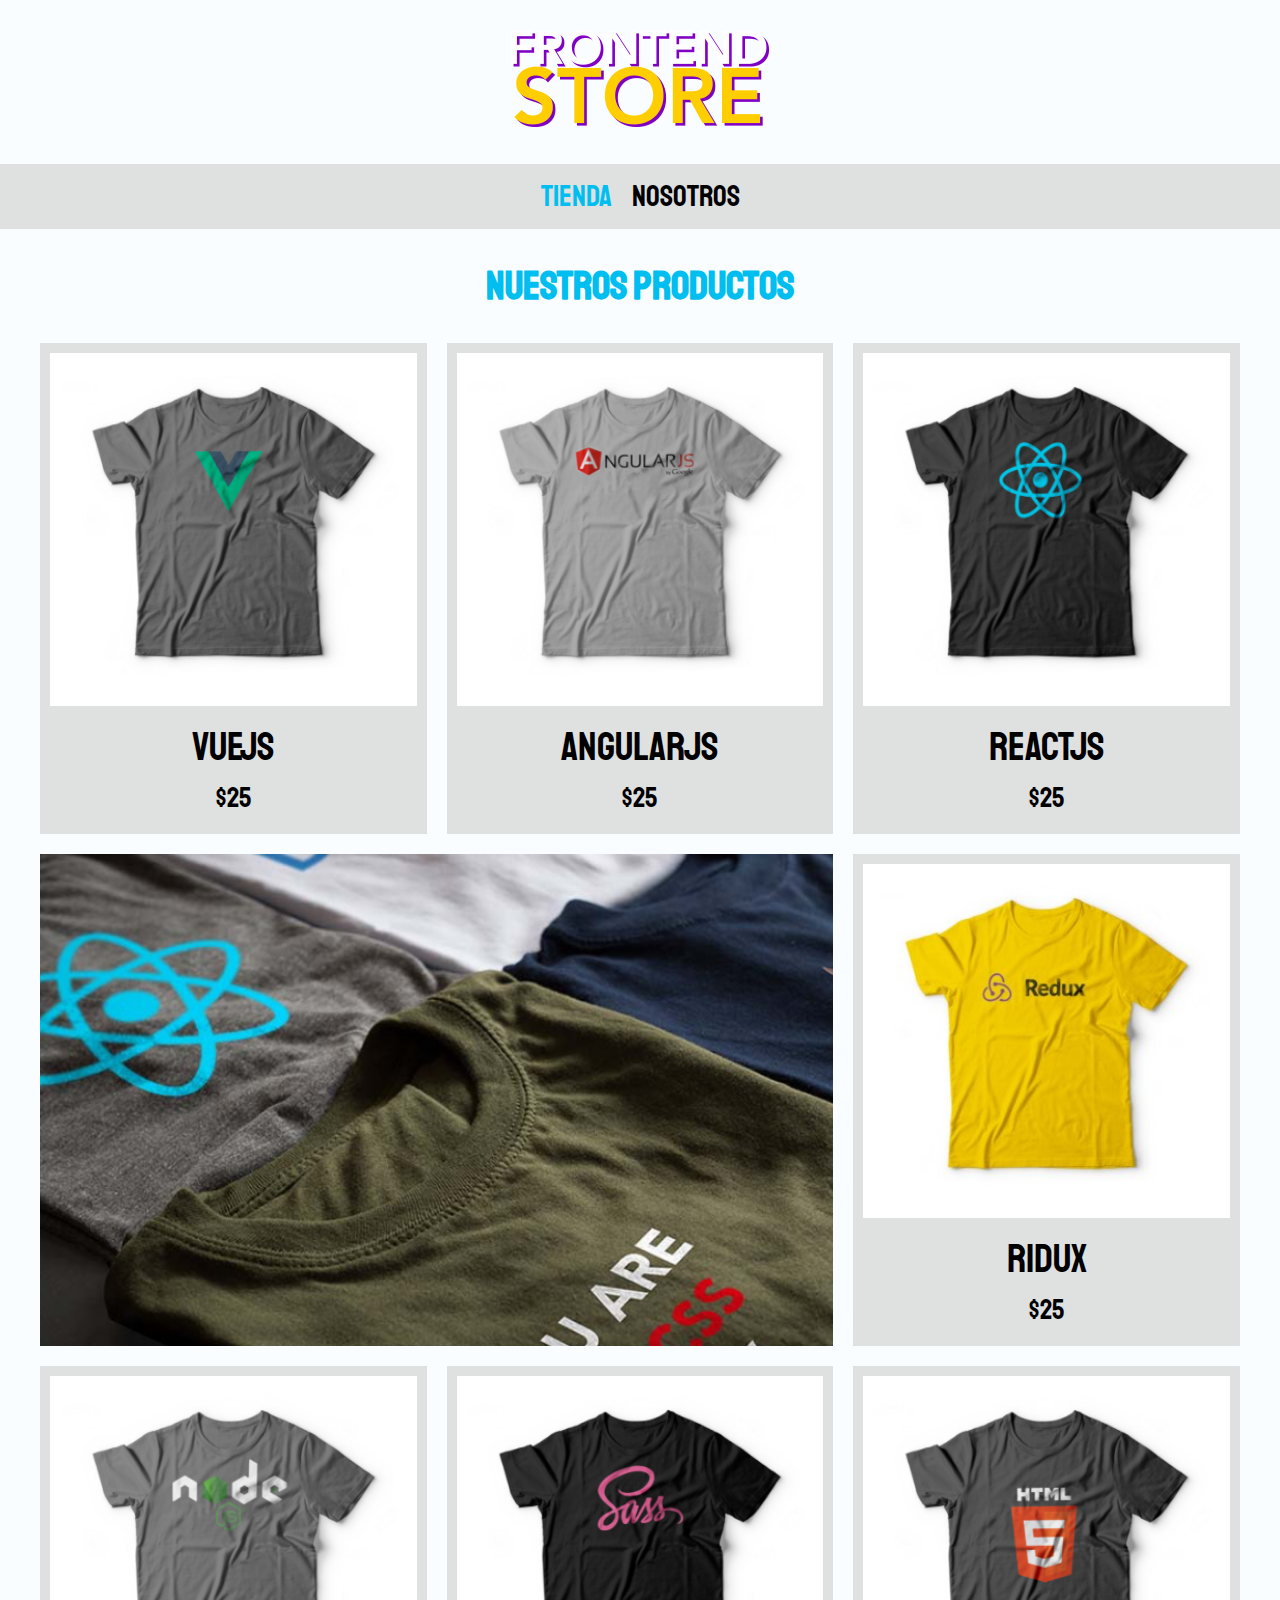
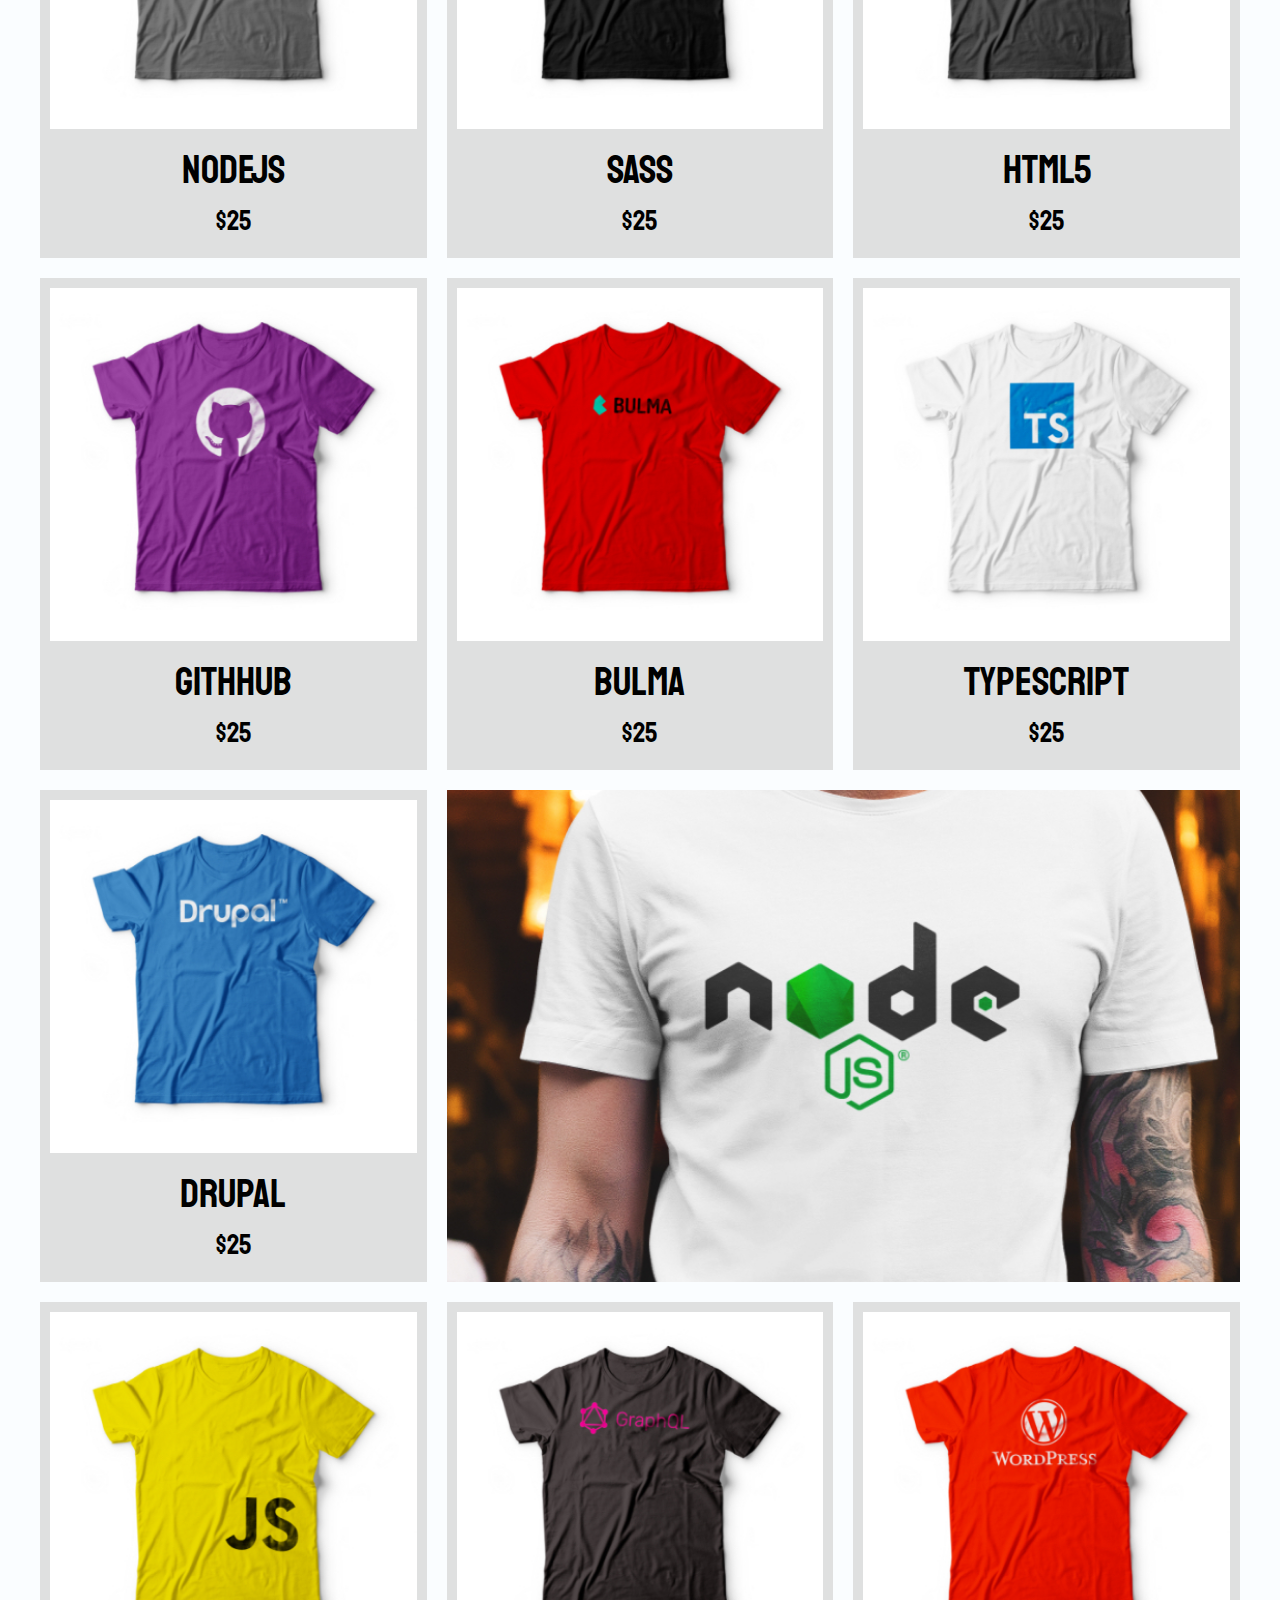
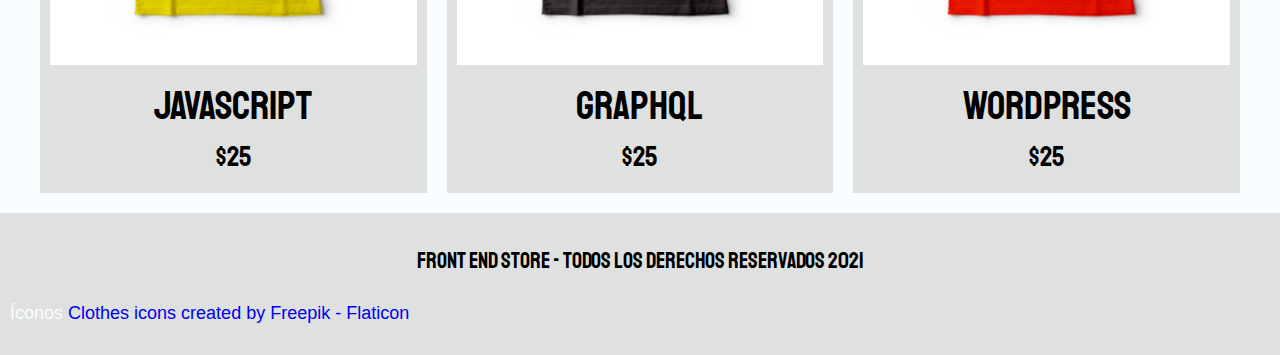
<file: index.html>
<!DOCTYPE html>
<html lang="en">
<head>
    <meta charset="UTF-8">
    <meta http-equiv="X-UA-Compatible" content="IE=edge">
    <meta name="viewport" content="width=device-width, initial-scale=1.0">
    <title>Frontend Store</title>
    <link rel="stylesheet" href="css/normalize.css">
    <link rel="preconnect" href="https://fonts.gstatic.com">
    <link href="https://fonts.googleapis.com/css2?family=Staatliches&display=swap" rel="stylesheet">    
    <link rel="stylesheet" href="css/styles.css">
    <link rel="shortcut icon" href="img/icon/favicon.ico" type="image/x-icon">
</head>
<body>
    <header class="header">
        <a href="index.html">
            <img class="header__logo" src="img/logo.png" alt="Logotipo">
        </a>
    </header>

        <nav class="navegacion">
            <a class="navegacion__enlace navegacion__enlace--activo" href="index.html">Tienda</a>
            <a class="navegacion__enlace" href="nosotros.html">Nosotros</a>
        </nav>

        <main class="contenedor">
            <h1>Nuestros productos</h1>

            <div class="grid">
                <div class="producto">
                    <a href="productos/producto.html">
                        <img class="producto__imagen" src="img/1.jpg" alt="Imagen Camisa">
                        <div class="producto__informacion">
                            <p class="producto__nombre">VueJS</p>
                            <p class="producto__precio">$25</p>
                        </div>
                    </a>
                </div> <!--FIN DE LA CLASE PRODUCTO AJHSBA-->

                <div class="producto">
                    <a href="productos/producto.html">
                        <img class="producto__imagen" src="img/2.jpg" alt="Imagen Camisa">
                        <div class="producto__informacion">
                            <p class="producto__nombre">AngularJS</p>
                            <p class="producto__precio">$25</p>
                        </div>
                    </a>
                </div> <!--FIN DE LA CLASE PRODUCTO AJHSBA-->

                <div class="producto">
                    <a href="productos/producto.html">
                        <img class="producto__imagen" src="img/3.jpg" alt="Imagen Camisa">
                        <div class="producto__informacion">
                            <p class="producto__nombre">ReactJS</p>
                            <p class="producto__precio">$25</p>
                        </div>
                    </a>
                </div> <!--FIN DE LA CLASE PRODUCTO AJHSBA-->

                <div class="producto">
                    <a href="productos/producto.html">
                        <img class="producto__imagen" src="img/4.jpg" alt="Imagen Camisa">
                        <div class="producto__informacion">
                            <p class="producto__nombre">Ridux</p>
                            <p class="producto__precio">$25</p>
                        </div>
                    </a>
                </div> <!--FIN DE LA CLASE PRODUCTO AJHSBA-->

                <div class="producto">
                    <a href="productos/producto.html">
                        <img class="producto__imagen" src="img/5.jpg" alt="Imagen Camisa">
                        <div class="producto__informacion">
                            <p class="producto__nombre">NodeJS</p>
                            <p class="producto__precio">$25</p>
                        </div>
                    </a>
                </div> <!--FIN DE LA CLASE PRODUCTO AJHSBA-->

                <div class="producto">
                    <a href="productos/producto.html">
                        <img class="producto__imagen" src="img/6.jpg" alt="Imagen Camisa">
                        <div class="producto__informacion">
                            <p class="producto__nombre">SASS</p>
                            <p class="producto__precio">$25</p>
                        </div>
                    </a>
                </div> <!--FIN DE LA CLASE PRODUCTO AJHSBA-->

                <div class="producto">
                    <a href="productos/producto.html">
                        <img class="producto__imagen" src="img/7.jpg" alt="Imagen Camisa">
                        <div class="producto__informacion">
                            <p class="producto__nombre">HTML5</p>
                            <p class="producto__precio">$25</p>
                        </div>
                    </a>
                </div> <!--FIN DE LA CLASE PRODUCTO AJHSBA-->

                <div class="producto">
                    <a href="productos/producto.html">
                        <img class="producto__imagen" src="img/8.jpg" alt="Imagen Camisa">
                        <div class="producto__informacion">
                            <p class="producto__nombre">GitHhub</p>
                            <p class="producto__precio">$25</p>
                        </div>
                    </a>
                </div> <!--FIN DE LA CLASE PRODUCTO AJHSBA-->

                <div class="producto">
                    <a href="productos/producto.html">
                        <img class="producto__imagen" src="img/9.jpg" alt="Imagen Camisa">
                        <div class="producto__informacion">
                            <p class="producto__nombre">Bulma</p>
                            <p class="producto__precio">$25</p>
                        </div>
                    </a>
                </div> <!--FIN DE LA CLASE PRODUCTO AJHSBA-->

                <div class="producto">
                    <a href="productos/producto.html">
                        <img class="producto__imagen" src="img/10.jpg" alt="Imagen Camisa">
                        <div class="producto__informacion">
                            <p class="producto__nombre">TypeScript</p>
                            <p class="producto__precio">$25</p>
                        </div>
                    </a>
                </div> <!--FIN DE LA CLASE PRODUCTO AJHSBA-->

                <div class="producto">
                    <a href="productos/producto.html">
                        <img class="producto__imagen" src="img/11.jpg" alt="Imagen Camisa">
                        <div class="producto__informacion">
                            <p class="producto__nombre">Drupal</p>
                            <p class="producto__precio">$25</p>
                        </div>
                    </a>
                </div> <!--FIN DE LA CLASE PRODUCTO AJHSBA-->

                <div class="producto">
                    <a href="productos/producto.html">
                        <img class="producto__imagen" src="img/12.jpg" alt="Imagen Camisa">
                        <div class="producto__informacion">
                            <p class="producto__nombre">JavaScript</p>
                            <p class="producto__precio">$25</p>
                        </div>
                    </a>
                </div> <!--FIN DE LA CLASE PRODUCTO AJHSBA-->

                <div class="producto">
                    <a href="productos/producto.html">
                        <img class="producto__imagen" src="img/13.jpg" alt="Imagen Camisa">
                        <div class="producto__informacion">
                            <p class="producto__nombre">GraphQL</p>
                            <p class="producto__precio">$25</p>
                        </div>
                    </a>
                </div> <!--FIN DE LA CLASE PRODUCTO AJHSBA-->

                <div class="producto">
                    <a href="productos/producto.html">
                        <img class="producto__imagen" src="img/14.jpg" alt="Imagen Camisa">
                        <div class="producto__informacion">
                            <p class="producto__nombre">WordPress</p>
                            <p class="producto__precio">$25</p>
                        </div>
                    </a>
                </div> <!--FIN DE LA CLASE PRODUCTO AJHSBA-->

                <div class="grafico grafico--camisas"></div>
                <div class="grafico grafico--node"></div>
            </div>
        </main>


        <footer class="footer">
            <p class="footer__texto">Front End Store - Todos los derechos reservados 2021</p>
            <p>Íconos <a href="https://www.flaticon.com/free-icons/clothes" title="clothes icons">Clothes icons created by Freepik - Flaticon</a></p>
        </footer>
</body>
</html>
</file>
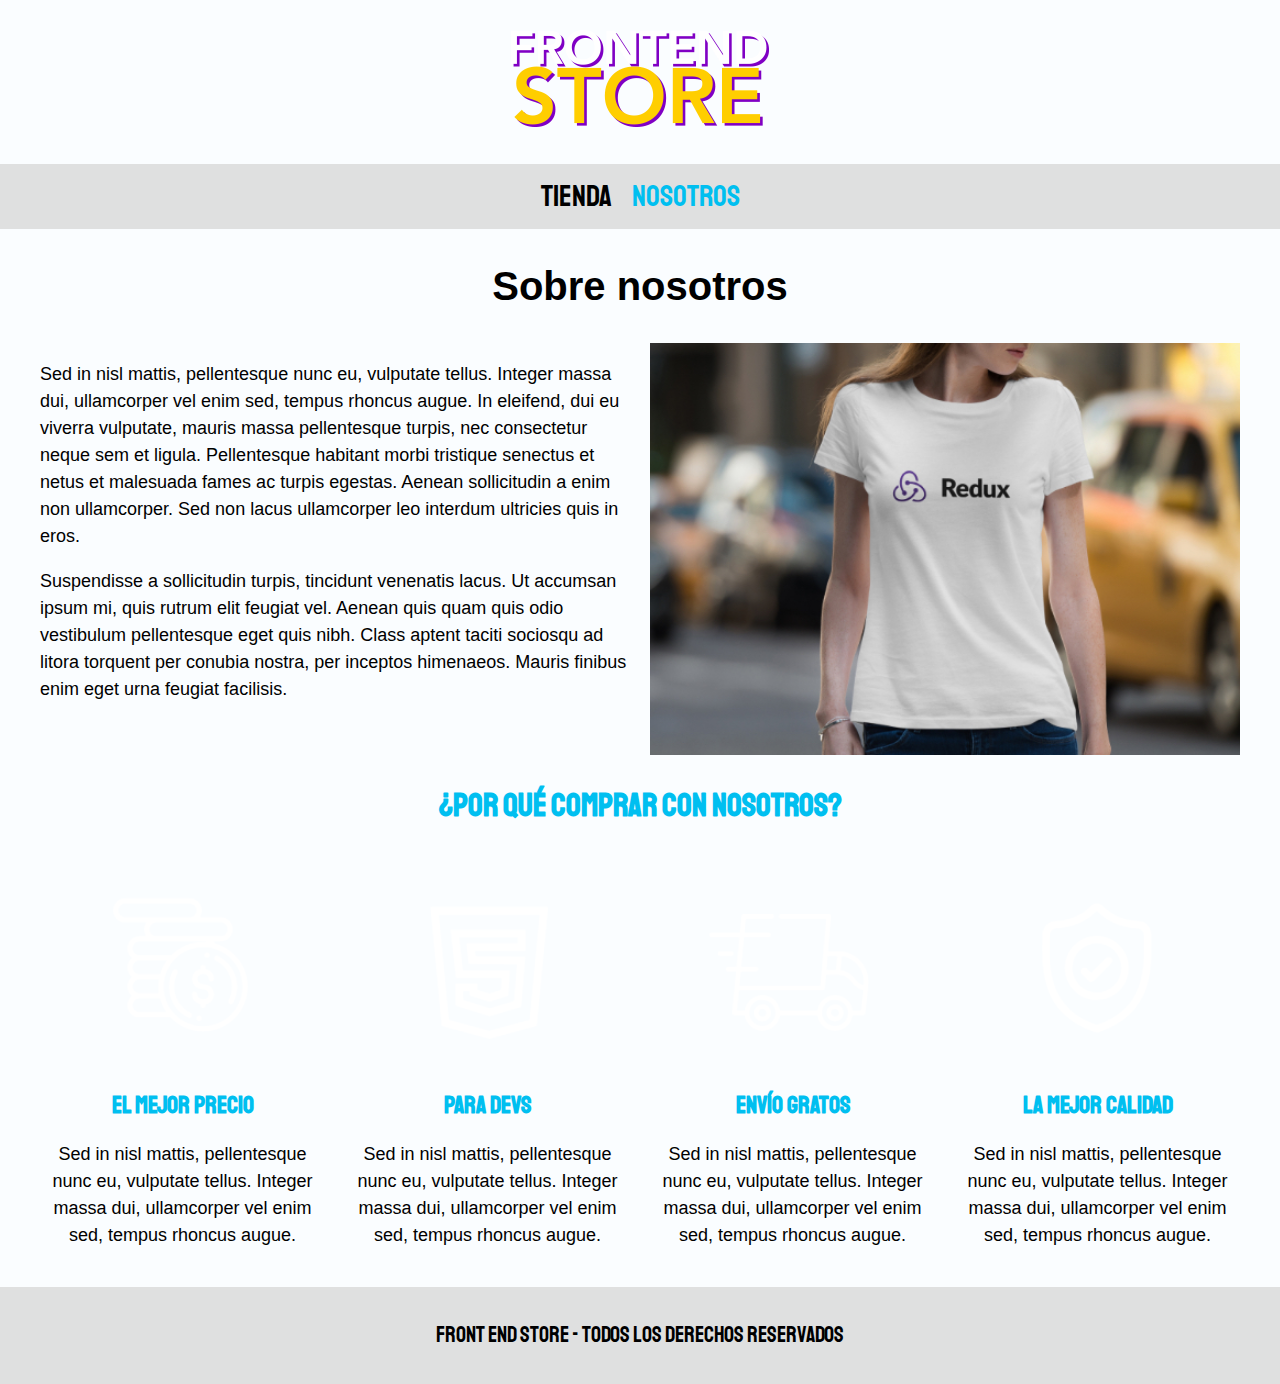
<file: nosotros.html>
<!DOCTYPE html>
<html lang="en">
<head>
    <meta charset="UTF-8">
    <meta http-equiv="X-UA-Compatible" content="IE=edge">
    <meta name="viewport" content="width=device-width, initial-scale=1.0">
    <title>Frontend Store</title>
    <link rel="stylesheet" href="css/normalize.css">
    <link rel="preconnect" href="https://fonts.gstatic.com">
    <link href="https://fonts.googleapis.com/css2?family=Staatliches&display=swap" rel="stylesheet">    
    <link rel="stylesheet" href="css/styles.css">
    <link rel="shortcut icon" href="img/icon/favicon.ico" type="image/x-icon">
</head>
<body>
    <header class="header">
        <a href="index.html">
            <img class="header__logo" src="img/logo.png" alt="Logotipo">
        </a>
    </header>

        <nav class="navegacion">
            <a class="navegacion__enlace" href="index.html">Tienda</a>
            <a class="navegacion__enlace navegacion__enlace--activo" href="nosotros.html">Nosotros</a>
        </nav>

        <main class="contenedor">
            <h1 class="titulo-nosotros">Sobre nosotros</h1>

            <div class="nosotros">
            <div class="nosotros__contenido">
                <p>Sed in nisl mattis, pellentesque nunc eu, vulputate tellus. Integer massa dui, ullamcorper 
                vel enim sed, tempus rhoncus augue. In eleifend, dui eu viverra vulputate, mauris massa 
                pellentesque turpis, nec consectetur neque sem et ligula. Pellentesque habitant morbi tristique
                senectus et netus et malesuada fames ac turpis egestas. Aenean sollicitudin a enim non ullamcorper.
                Sed non lacus ullamcorper leo interdum ultricies quis in eros. </p>

                <p>Suspendisse a sollicitudin turpis, tincidunt venenatis lacus. Ut accumsan ipsum mi, quis rutrum elit feugiat vel. 
                Aenean quis quam quis odio vestibulum pellentesque eget quis nibh. Class aptent taciti sociosqu ad litora torquent
                per conubia nostra, per inceptos himenaeos. Mauris finibus enim eget urna feugiat facilisis. </p>
            </div>
            <img class="nosotros__imagen" src="img/nosotros.jpg" alt="imagen nosotros">
        </div>
        </main>

        <section class="contenedor comprar">
            <h2 class="comprar__titulo">¿Por qué comprar con nosotros?</h2>

            <div class="bloques">
                <div class="bloque">
                    <img class="bloque__imagen" src="img/icono_1.png" alt="porque comprar">
                    <h3 class="bloque__titulo">El mejor precio</h3>
                    <p class="bloque__texto">Sed in nisl mattis, pellentesque nunc eu, vulputate tellus. Integer massa dui, ullamcorper 
                    vel enim sed, tempus rhoncus augue.</p>
                </div> <!--cierra un bloque-->

                <div class="bloque">
                    <img class="bloque__imagen" src="img/icono_2.png" alt="porque comprar">
                    <h3 class="bloque__titulo">Para devs</h3>
                    <p class="bloque__texto">Sed in nisl mattis, pellentesque nunc eu, vulputate tellus. Integer massa dui, ullamcorper 
                    vel enim sed, tempus rhoncus augue.</p>
                </div> <!--cierra un bloque-->

                <div class="bloque">
                    <img class="bloque__imagen" src="img/icono_3.png" alt="porque comprar">
                    <h3 class="bloque__titulo">Envío gratos</h3>
                    <p class="bloque__texto">Sed in nisl mattis, pellentesque nunc eu, vulputate tellus. Integer massa dui, ullamcorper 
                    vel enim sed, tempus rhoncus augue.</p>
                </div> <!--cierra un bloque-->

                <div class="bloque">
                    <img class="bloque__imagen" src="img/icono_4.png" alt="porque comprar">
                    <h3 class="bloque__titulo">La mejor calidad</h3>
                    <p class="bloque__texto">Sed in nisl mattis, pellentesque nunc eu, vulputate tellus. Integer massa dui, ullamcorper 
                    vel enim sed, tempus rhoncus augue.</p>
                </div> <!--cierra un bloque-->

            </div> <!--cierra cada uno de los bloques-->
        </section>

        <footer class="footer">
            <p class="footer__texto">Front End Store - Todos los derechos reservados</p>
        </footer>
</body>
</html>
</file>
<file: css/styles.css>
/*Variables*/
:root {
    --primario: #FAFDFF;
    --primarioOscuro: #DFE0E0;
    --secundario: #00BFF0;
    --secundarioOscuro: #006DC6
    ;
    --blanco: #FAFDFF;
    --negro: #000;

    --fuentePrincipal: 'Staatliches', cursive;
    --tituloDeCursos: Lato, sans-serif;
}

/*box-sizing*/
html {
    box-sizing: border-box;
    font-size: 62.5%; /*Esto hace que 1rem sea igual a 10px*/
}
*, *:before, *:after {
    box-sizing: inherit;
}

/*globales*/
body {
    background-color: var(--primario);
    font-size: 1.6rem;
    line-height: 1.5; /*interlineado, o base de la fuente*/
}

p {
    font-size: 1.8rem;
    font-family: Arial, Helvetica, sans-serif;
    color: var(--blanco)
}

a {
    text-decoration: none;
}

img {
    width: 100%;
}

.contenedor {
    max-width: 120rem;
    margin: 0 auto;
}

h1, h2, h3 {
    text-align: center;
    color: var(--secundario);
    font-family: var(--fuentePrincipal);
}

h1 {
    font-size: 4rem;
}
h2 {
    font-size:3.2rem;
}
h3 {
    font-size:2.4rem;
}

/*Footer*/
.footer {
    background-color: var(--primarioOscuro);
    padding: 1rem;
    margin-top: 2rem;
}
.footer__texto {
    font-family: var(--fuentePrincipal);
    color: var(--negro);
    text-align: center;
    font-size: 2.2rem;
}

/*header*/
.header {
    display: flex;
    justify-content: center;
}
.header__logo {
    margin: 3rem 0;

}

/*nagegacion*/
.navegacion {
    background-color: var(--primarioOscuro);
    padding: 1rem;
    display: flex;
    justify-content: center;
    gap: 2rem; /*separación en la navegación en flexbox*/

}
.navegacion__enlace {
    font-family: var(--fuentePrincipal);
    color: var(--negro);
    font-size: 3rem;
}
.navegacion__enlace--activo, /*modificador*/
.navegacion__enlace:hover {
    color: var(--secundario);
}

/*GRID o también puede llamarse front end*/
.grid {
    display: grid;
    grid-template-columns: repeat(2,1fr); /*que s*/
    gap: 2rem; /*separación de columnas*/
} /*para posicionar los elementos*/
@media (min-width: 768px) {
    .grid {
        grid-template-columns: repeat(3,1fr);
    } 
}


/*Producto*/
.producto {
    background-color: var(--primarioOscuro);
    padding: 1rem;
}
.producto__nombre{
    font-size: 4rem;
    font-family: var(--tituloDeCursos);
    color: var(--negro);
}
.producto__precio {
    font-size: 2.8rem;
    color: var(--negro);
}
.producto__nombre,
.producto__precio {
    font-family: var(--fuentePrincipal);
    margin: 1rem 0;
    text-align: center;
    line-height: 1.2;
}

/*Gráfico*/
.grafico {
    min-height: 30rem;
    background-repeat: no-repeat;
    background-size: cover;
    grid-column: 1 / 3;
}
.grafico--camisas {
    grid-row: 2 / 3; /*los números de arriba hacia abajo*/
    background-image: url(../img/grafico1.jpg);
}
.grafico--node {
    background-image: url(../img/grafico2.jpg);
    grid-row: 8 / 9;
}
@media (min-width: 768px) {
    .grafico--node {
        grid-row: 5 / 6;
        grid-column: 2 / 4;
    }
}

/*NOSOTROS*/
.titulo-nosotros {
    color: var(--negro);
    font-family: var(--tituloDeCursos);
}
.nosotros {
    display: grid;
    grid-template-rows: repeat(2, auto); /*para que tome el ramaño automáticamente*/
}
.nosotros__contenido p {
    color: var(--negro);
}
@media (min-width: 768px) {
    .nosotros {
        grid-template-columns: repeat(2, 1fr); /*2 columnas*/
        column-gap: 2rem;
    }
}
.nosotros__imagen {
    grid-row: 1 / 2;
}
@media (min-width: 768px) {
    .nosotros__imagen {
        grid-column: 2 / 3;
    }
}

/*BLOQUES*/
.bloques {
    display: grid;
    grid-template-columns: repeat(2, 1fr);
    gap: 2rem;
}
.bloque__texto {
    color: var(--negro);
}
@media (min-width: 768px) {
    .bloques {
        grid-template-columns: repeat(4, 1fr);

    }
}
.bloque {
    text-align: center;
}

.bloque__titulo {
    margin: 0;
}

/*PÁGINA DEL PRODUCTO*/
.camisa {
    padding: 2rem;
}
.camisa__texto {
    color: var(--negro);
}
@media (min-width: 768px) {
    .camisa {
        display:grid;
        grid-template-columns: repeat(2, 1fr);
        column-gap: 2rem;
    }
    
}

.formulario {
    display: grid;
    grid-template-columns: repeat(2, 1fr);
    gap: 2rem;
}
.formulario__campo {
    /* border-color: var(--primarioOscuro);
    border-width: 1rem;
    border-style: solid; ES LO MISMO*/
    border: 1rem solid rgba(0, 0, 0, 0.378)(0, 0, 0, 0.475)(0, 0, 0, 0.452)(0, 0, 0, 0.452);
    background-color: rgb(187,183,188);
    border-radius: 1rem;
    color: var(--negro);
    font-size: 2rem;
    font-family: Arial, Helvetica, sans-serif;
    padding: 1rem;
    appearance: none;
    min-width: 50%;
}
[type="placeholder"] {
    color: var(--negro);
}
.formulario__submit {
    background-color: var(--secundario);
    border: none;
    font-size: 2rem;
    font-family: var(--fuentePrincipal);
    padding: 2rem;
    transition: background-color .3s ease;
    grid-column: 1 / 3;

}
.formulario__submit:hover {
    cursor: pointer;
    background-color: var(--secundarioOscuro);
}
</file>
